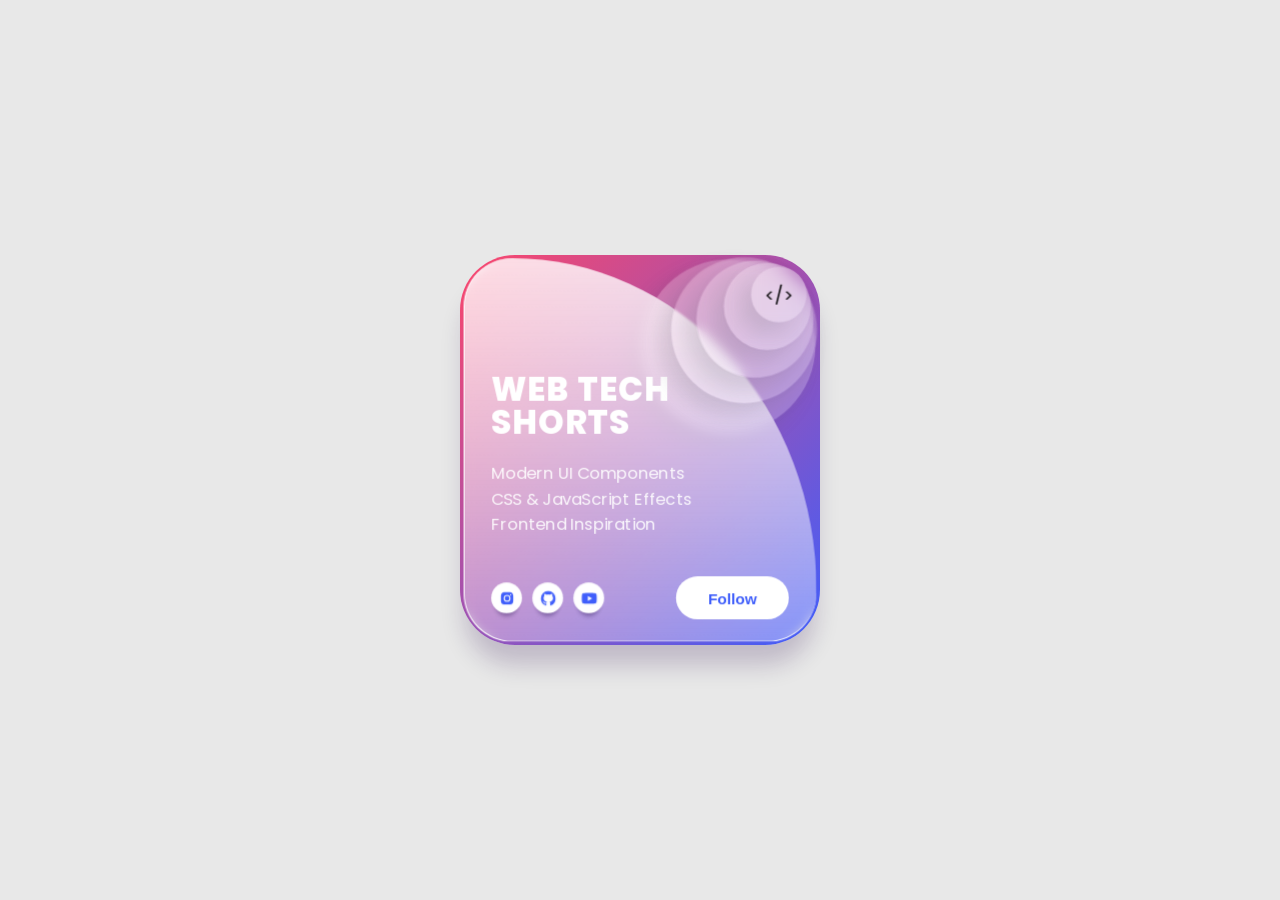
<file: Animated Glassmorphism Profle Card/index.html>
<!DOCTYPE html>
<html lang="en">

<head>
    <meta charset="UTF-8">
    <meta name="viewport" content="width=device-width, initial-scale=1.0">
    <title>Web Tech Shorts</title>

    <link rel="stylesheet" href="styles.css">

    <link href="https://fonts.googleapis.com/css2?family=Poppins:wght@300;400;500;600;700;800&display=swap"
        rel="stylesheet">
</head>

<body>

    <div class="parent">

        <div class="card">

            <!-- Glass Circles -->
            <div class="logo">

                <span class="circle circle1"></span>
                <span class="circle circle2"></span>
                <span class="circle circle3"></span>
                <span class="circle circle4"></span>

                <span class="circle circle5">
                    <span class="logo-text">&lt;/&gt;</span>
                </span>

            </div>

            <!-- Glass Layer -->
            <div class="glass"></div>

            <!-- Content -->
            <div class="content">

                <span class="title">
                    WEB TECH<br>
                    SHORTS
                </span>

                <span class="text">
                    Modern UI Components<br>
                    CSS & JavaScript Effects<br>
                    Frontend Inspiration
                </span>

            </div>

            <!-- Bottom -->
            <div class="bottom">

                <div class="social-buttons-container">
                <!-- Instagram -->
<a href="https://instagram.com/wbt_shorts20"
   target="_blank"
   class="social-button"
   aria-label="Instagram">

    <svg xmlns="http://www.w3.org/2000/svg"
         viewBox="0 0 30 30"
         class="svg">
        <path d="M15 3C11.14 3 10.656 3.017 9.139 3.086C5.727 3.241 3.242 5.726 3.087 9.138C3.017 10.656 3 11.139 3 15C3 18.86 3.017 19.344 3.087 20.861C3.242 24.273 5.727 26.758 9.139 26.913C10.656 26.983 11.139 27 15 27C18.861 27 19.344 26.983 20.861 26.913C24.273 26.758 26.758 24.273 26.913 20.861C26.983 19.344 27 18.861 27 15C27 11.139 26.983 10.656 26.913 9.138C26.758 5.726 24.273 3.241 20.861 3.086C19.344 3.017 18.861 3 15 3ZM15 8.4A6.6 6.6 0 1 1 8.4 15A6.6 6.6 0 0 1 15 8.4ZM22 7A1.2 1.2 0 1 1 20.8 8.2A1.2 1.2 0 0 1 22 7ZM15 10.5A4.5 4.5 0 1 0 19.5 15A4.5 4.5 0 0 0 15 10.5Z"/>
    </svg>

</a>

<!-- GitHub -->
<a href="https://github.com/"
   target="_blank"
   class="social-button"
   aria-label="GitHub">

    <svg class="svg"
         viewBox="0 0 24 24"
         xmlns="http://www.w3.org/2000/svg">

        <path d="M12 .5A11.5 11.5 0 0 0 .5 12a11.5 11.5 0 0 0 7.87 10.92c.58.1.79-.25.79-.56v-2.02c-3.2.7-3.88-1.36-3.88-1.36-.53-1.33-1.3-1.69-1.3-1.69-1.06-.73.08-.72.08-.72 1.17.08 1.78 1.2 1.78 1.2 1.04 1.79 2.73 1.27 3.4.97.1-.75.4-1.27.73-1.56-2.56-.29-5.25-1.28-5.25-5.71 0-1.26.45-2.29 1.2-3.1-.12-.3-.52-1.48.12-3.08 0 0 .98-.31 3.2 1.18a11.2 11.2 0 0 1 5.82 0c2.22-1.49 3.2-1.18 3.2-1.18.64 1.6.24 2.78.12 3.08.75.81 1.2 1.84 1.2 3.1 0 4.44-2.69 5.42-5.26 5.71.42.36.78 1.07.78 2.16v3.2c0 .31.2.67.8.56A11.5 11.5 0 0 0 23.5 12 11.5 11.5 0 0 0 12 .5Z"/>

    </svg>

</a>

<!-- YouTube -->
<a href="https://youtube.com/"
   target="_blank"
   class="social-button"
   aria-label="YouTube">

    <svg class="svg"
         viewBox="0 0 24 24"
         xmlns="http://www.w3.org/2000/svg">

        <path d="M23.5 6.3A3.05 3.05 0 0 0 21.36 4.1C19.44 3.6 12 3.6 12 3.6s-7.44 0-9.36.5A3.05 3.05 0 0 0 .5 6.3 31.8 31.8 0 0 0 0 12a31.8 31.8 0 0 0 .5 5.7 3.05 3.05 0 0 0 2.14 2.2c1.92.5 9.36.5 9.36.5s7.44 0 9.36-.5a3.05 3.05 0 0 0 2.14-2.2A31.8 31.8 0 0 0 24 12a31.8 31.8 0 0 0-.5-5.7ZM9.75 15.9V8.1L16.5 12Z"/>

    </svg>

</a>

</div>

<button class="follow-btn">
    Follow 
</button>
        </div>

    </div>

</div>

</body>
</html>
</file>
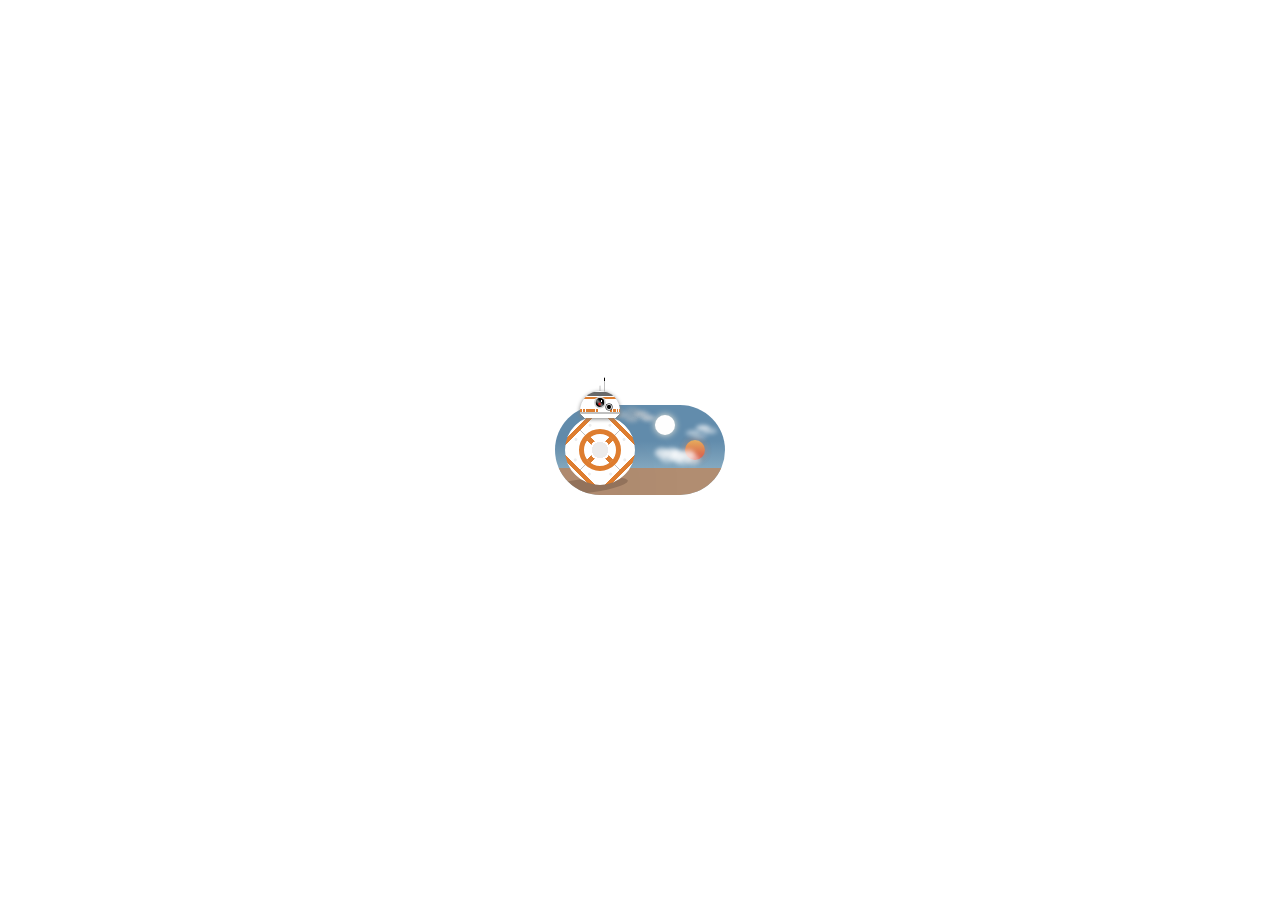
<file: BB8-Toggle-Switch/index.html>
<!DOCTYPE html>
<html lang="en">
<head>
    <meta charset="UTF-8">
    <meta name="viewport" content="width=device-width, initial-scale=1.0">
    <title>BB8 Toggle</title>

    <link rel="stylesheet" href="styles.css">
</head>
<body>

    <div class="toggle-wrapper">
        <label class="bb8-toggle">
            <input class="bb8-toggle__checkbox" type="checkbox">

            <div class="bb8-toggle__container">
                <div class="bb8-toggle__scenery">
                    <div class="bb8-toggle__star"></div>
                    <div class="bb8-toggle__star"></div>
                    <div class="bb8-toggle__star"></div>
                    <div class="bb8-toggle__star"></div>
                    <div class="bb8-toggle__star"></div>
                    <div class="bb8-toggle__star"></div>
                    <div class="bb8-toggle__star"></div>

                    <div class="tatto-1"></div>
                    <div class="tatto-2"></div>

                    <div class="gomrassen"></div>
                    <div class="hermes"></div>
                    <div class="chenini"></div>

                    <div class="bb8-toggle__cloud"></div>
                    <div class="bb8-toggle__cloud"></div>
                    <div class="bb8-toggle__cloud"></div>
                </div>

                <div class="bb8">
                    <div class="bb8__head-container">
                        <div class="bb8__antenna"></div>
                        <div class="bb8__antenna"></div>
                        <div class="bb8__head"></div>
                    </div>

                    <div class="bb8__body"></div>
                </div>

                <div class="artificial__hidden">
                    <div class="bb8__shadow"></div>
                </div>
            </div>
        </label>
    </div>

</body>
</html>
</file>
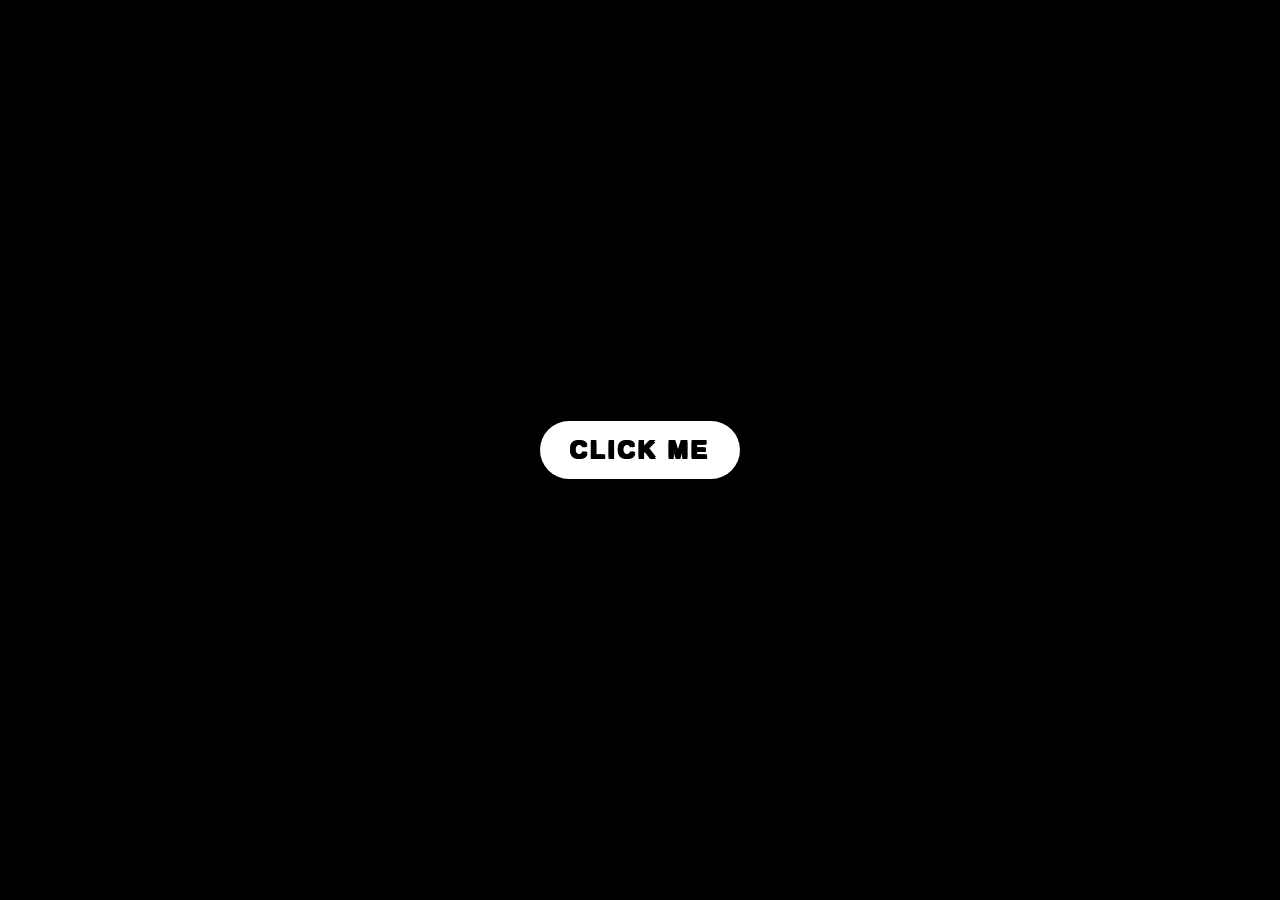
<file: Cyberpunk Glitch Button/index.html>
<!DOCTYPE html>
<html lang="en">

<head>
    <meta charset="UTF-8">
    <meta name="viewport" content="width=device-width, initial-scale=1.0">

    <title>Spider-Verse Glitch Button | Web Tech Shorts</title>

    <!-- Google Font -->
    <link rel="preconnect" href="https://fonts.googleapis.com">
    <link rel="preconnect" href="https://fonts.gstatic.com" crossorigin>
    <link href="https://fonts.googleapis.com/css2?family=Orbitron:wght@400;500;700;800&display=swap" rel="stylesheet">

    <!-- CSS -->
    <link rel="stylesheet" href="styles.css">
</head>

<body>

    <div class="button-wrapper">

        <button class="spiderverse-button">

            <span class="button-text">
                CLICK ME
            </span>

            <!-- Glitch Layers -->
            <div class="glitch-layers">
                <div class="glitch-layer layer-1">
                    CLICK ME
                </div>

                <div class="glitch-layer layer-2">
                    CLICK ME
                </div>
            </div>

            <!-- Static Noise -->
            <div class="noise"></div>

            <!-- Glitch Slice -->
            <div class="glitch-slice"></div>

        </button>

    </div>

</body>

</html>
</file>
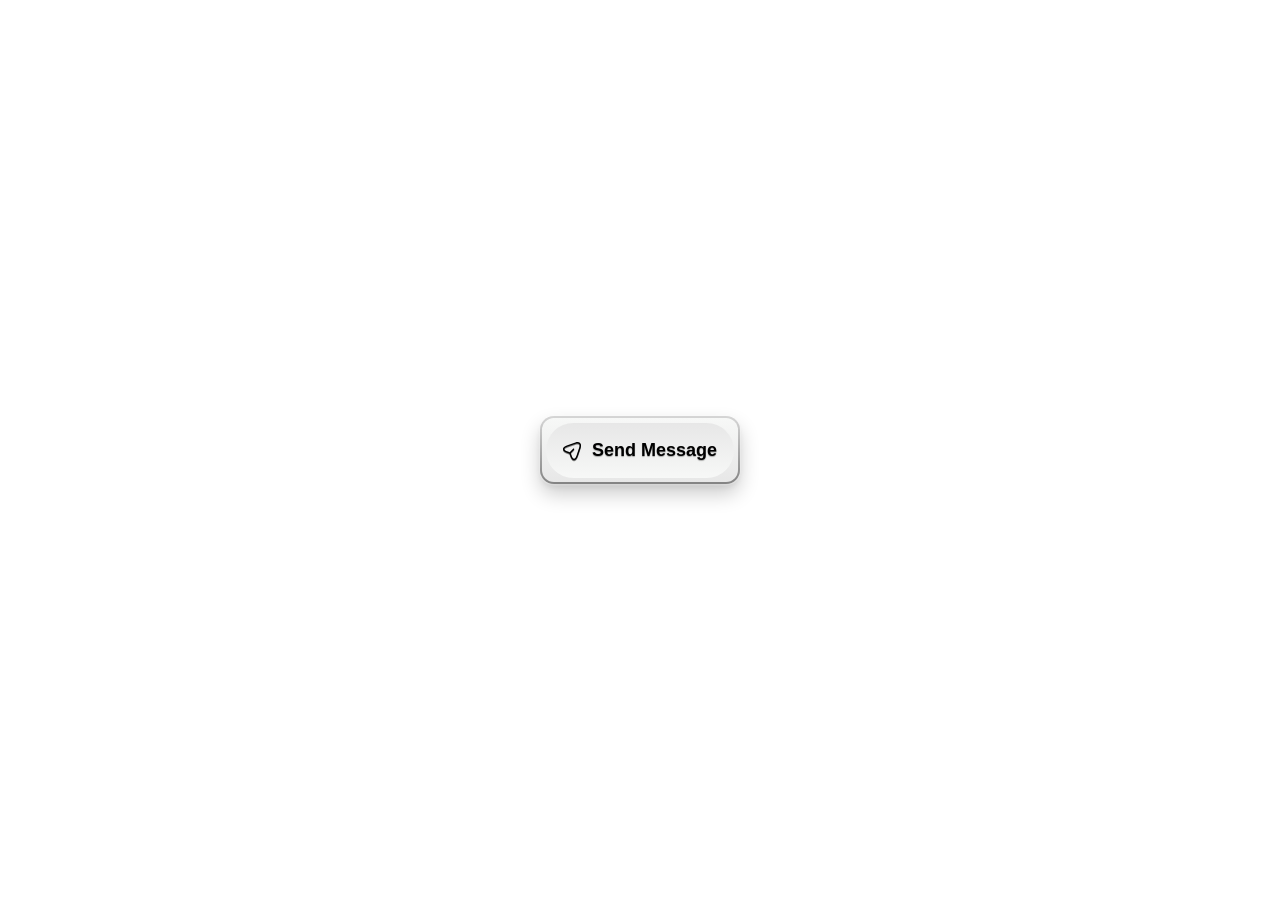
<file: Microinteraction Send Button/index.html>
<!DOCTYPE html>
<html lang="en">

<head>
    <meta charset="UTF-8">
    <meta name="viewport" content="width=device-width, initial-scale=1.0">
    <title>Animated Send Button</title>

    <!-- Link your CSS file -->
    <link rel="stylesheet" href="styles.css">
</head>

<body>

    <button class="button">
        <div class="outline"></div>

        <div class="state state--default">
            <div class="icon">
                <svg width="1em" height="1em" viewBox="0 0 24 24" fill="none" xmlns="http://www.w3.org/2000/svg">

                    <g style="filter: url(#shadow)">
                        <path
                            d="M14.2199 21.63C13.0399 21.63 11.3699 20.8 10.0499 16.83L9.32988 14.67L7.16988 13.95C3.20988 12.63 2.37988 10.96 2.37988 9.78001C2.37988 8.61001 3.20988 6.93001 7.16988 5.60001L15.6599 2.77001C17.7799 2.06001 19.5499 2.27001 20.6399 3.35001C21.7299 4.43001 21.9399 6.21001 21.2299 8.33001L18.3999 16.82C17.0699 20.8 15.3999 21.63 14.2199 21.63ZM7.63988 7.03001C4.85988 7.96001 3.86988 9.06001 3.86988 9.78001C3.86988 10.5 4.85988 11.6 7.63988 12.52L10.1599 13.36C10.3799 13.43 10.5599 13.61 10.6299 13.83L11.4699 16.35C12.3899 19.13 13.4999 20.12 14.2199 20.12C14.9399 20.12 16.0399 19.13 16.9699 16.35L19.7999 7.86001C20.3099 6.32001 20.2199 5.06001 19.5699 4.41001C18.9199 3.76001 17.6599 3.68001 16.1299 4.19001L7.63988 7.03001Z"
                            fill="currentColor">
                        </path>

                        <path
                            d="M10.11 14.4C9.92005 14.4 9.73005 14.33 9.58005 14.18C9.29005 13.89 9.29005 13.41 9.58005 13.12L13.16 9.53C13.45 9.24 13.93 9.24 14.22 9.53C14.51 9.82 14.51 10.3 14.22 10.59L10.64 14.18C10.5 14.33 10.3 14.4 10.11 14.4Z"
                            fill="currentColor">
                        </path>
                    </g>

                    <defs>
                        <filter id="shadow">
                            <feDropShadow dx="0" dy="1" stdDeviation="0.6" flood-opacity="0.5">
                            </feDropShadow>
                        </filter>
                    </defs>

                </svg>
            </div>

            <p>
                <span style="--i:0">S</span>
                <span style="--i:1">e</span>
                <span style="--i:2">n</span>
                <span style="--i:3">d</span>
                <span style="--i:4">M</span>
                <span style="--i:5">e</span>
                <span style="--i:6">s</span>
                <span style="--i:7">s</span>
                <span style="--i:8">a</span>
                <span style="--i:9">g</span>
                <span style="--i:10">e</span>
            </p>
        </div>

        <div class="state state--sent">
            <div class="icon">
                <svg xmlns="http://www.w3.org/2000/svg" fill="none" viewBox="0 0 24 24" height="1em" width="1em"
                    stroke-width="0.5px" stroke="black">

                    <g style="filter: url(#shadow)">
                        <path fill="currentColor"
                            d="M12 22.75C6.07 22.75 1.25 17.93 1.25 12C1.25 6.07 6.07 1.25 12 1.25C17.93 1.25 22.75 6.07 22.75 12C22.75 17.93 17.93 22.75 12 22.75ZM12 2.75C6.9 2.75 2.75 6.9 2.75 12C2.75 17.1 6.9 21.25 12 21.25C17.1 21.25 21.25 17.1 21.25 12C21.25 6.9 17.1 2.75 12 2.75Z">
                        </path>

                        <path fill="currentColor"
                            d="M10.5795 15.5801C10.3795 15.5801 10.1895 15.5001 10.0495 15.3601L7.21945 12.5301C6.92945 12.2401 6.92945 11.7601 7.21945 11.4701C7.50945 11.1801 7.98945 11.1801 8.27945 11.4701L10.5795 13.7701L15.7195 8.6301C16.0095 8.3401 16.4895 8.3401 16.7795 8.6301C17.0695 8.9201 17.0695 9.4001 16.7795 9.6901L11.1095 15.3601C10.9695 15.5001 10.7795 15.5801 10.5795 15.5801Z">
                        </path>
                    </g>
                </svg>
            </div>

            <p>
                <span style="--i:5">S</span>
                <span style="--i:6">e</span>
                <span style="--i:7">n</span>
                <span style="--i:8">t</span>
            </p>
        </div>

    </button>

</body>

</html>
</file>
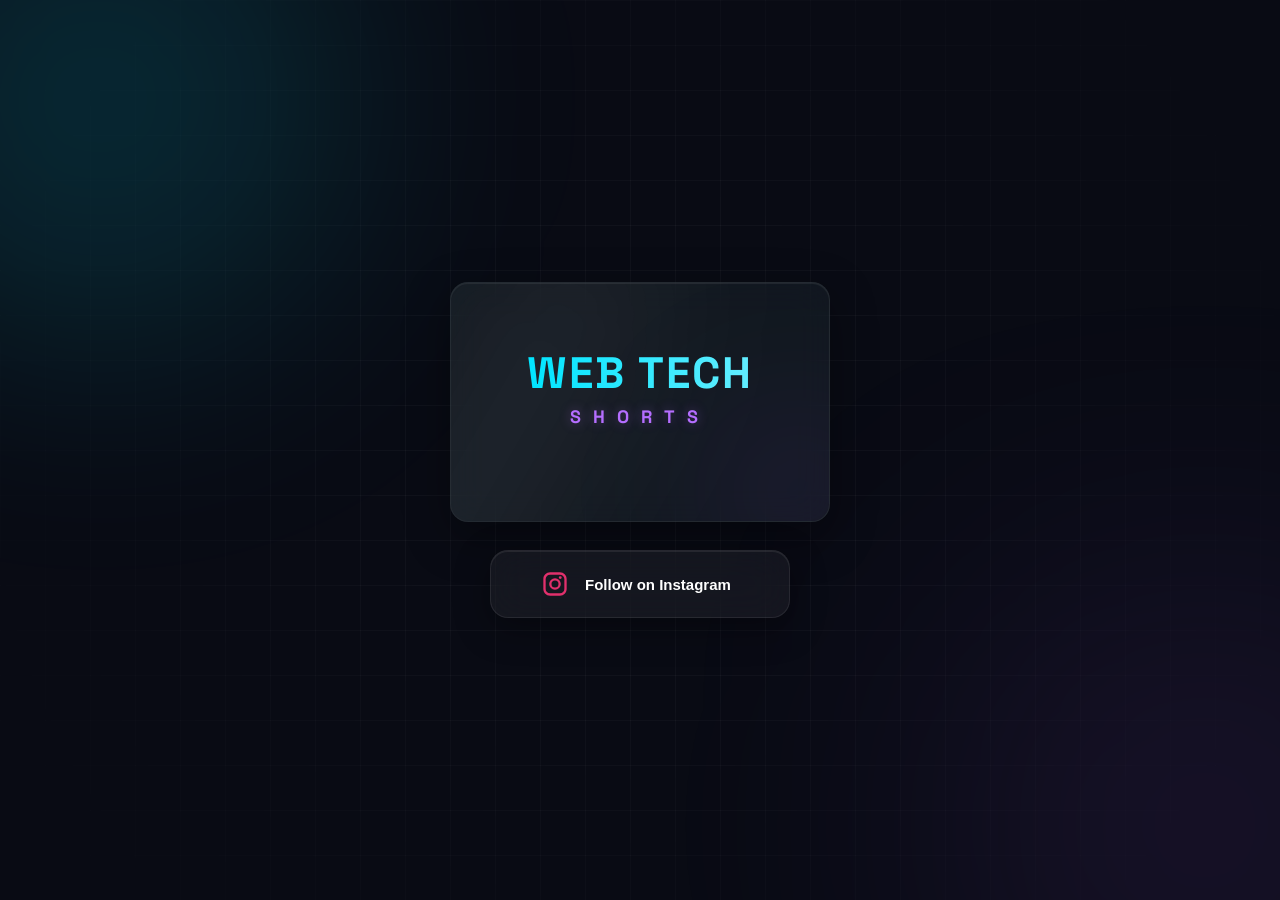
<file: Neon Glass Profile Card/index.html>
<!DOCTYPE html>
<html lang="en">

<head>
    <meta charset="UTF-8">
    <meta name="viewport" content="width=device-width, initial-scale=1.0">
    <title>Web Tech Shorts</title>

    <link rel="stylesheet" href="styles.css">
    <link href="https://fonts.googleapis.com/css2?family=Space+Grotesk:wght@500;700;800&display=swap" rel="stylesheet">
    <style>
        * {
            margin: 0;
            padding: 0;
            box-sizing: border-box;
        }

        html,
        body {
            width: 100%;
            height: 100%;
        }

        body {
            display: flex;
            justify-content: center;
            align-items: center;
            min-height: 100vh;
            background: #090b14;
            overflow: hidden;
            font-family: Inter, sans-serif;
        }
    </style>
</head>

<body>

    <div class="background-grid"></div>

    <div class="card">

        <div class="border"></div>

        <div class="content">

            <div class="logo">

                <div class="brand">

                    <!-- Paste your first SVG here -->
                    <h1>WEB TECH</h1>
                    <h2>SHORTS</h2>

                </div>

            </div>

            <span class="logo-bottom-text">
                @wbt_shorts20
            </span>

        </div>

        <span class="bottom-text">
            BUILD • STYLE • ANIMATE
        </span>

    </div>

    <a href="https://www.instagram.com/wbt_shorts20/" target="_blank" rel="noopener noreferrer"
        class="follow-card instagram-card">
        <svg class="instagram-icon" xmlns="http://www.w3.org/2000/svg" viewBox="0 0 24 24" fill="currentColor">
            <path
                d="M7.75 2C4.57 2 2 4.57 2 7.75v8.5C2 19.43 4.57 22 7.75 22h8.5C19.43 22 22 19.43 22 16.25v-8.5C22 4.57 19.43 2 16.25 2h-8.5zm0 2h8.5A3.75 3.75 0 0 1 20 7.75v8.5A3.75 3.75 0 0 1 16.25 20h-8.5A3.75 3.75 0 0 1 4 16.25v-8.5A3.75 3.75 0 0 1 7.75 4zm8.75 1.25a1.25 1.25 0 1 0 0 2.5a1.25 1.25 0 0 0 0-2.5zM12 7a5 5 0 1 0 0 10a5 5 0 0 0 0-10zm0 2a3 3 0 1 1 0 6a3 3 0 0 1 0-6z" />
        </svg>

        <div class="follow-content">
            <span class="follow-title">Follow on Instagram</span>
        </div>
    </a>

</body>

</html>
</file>
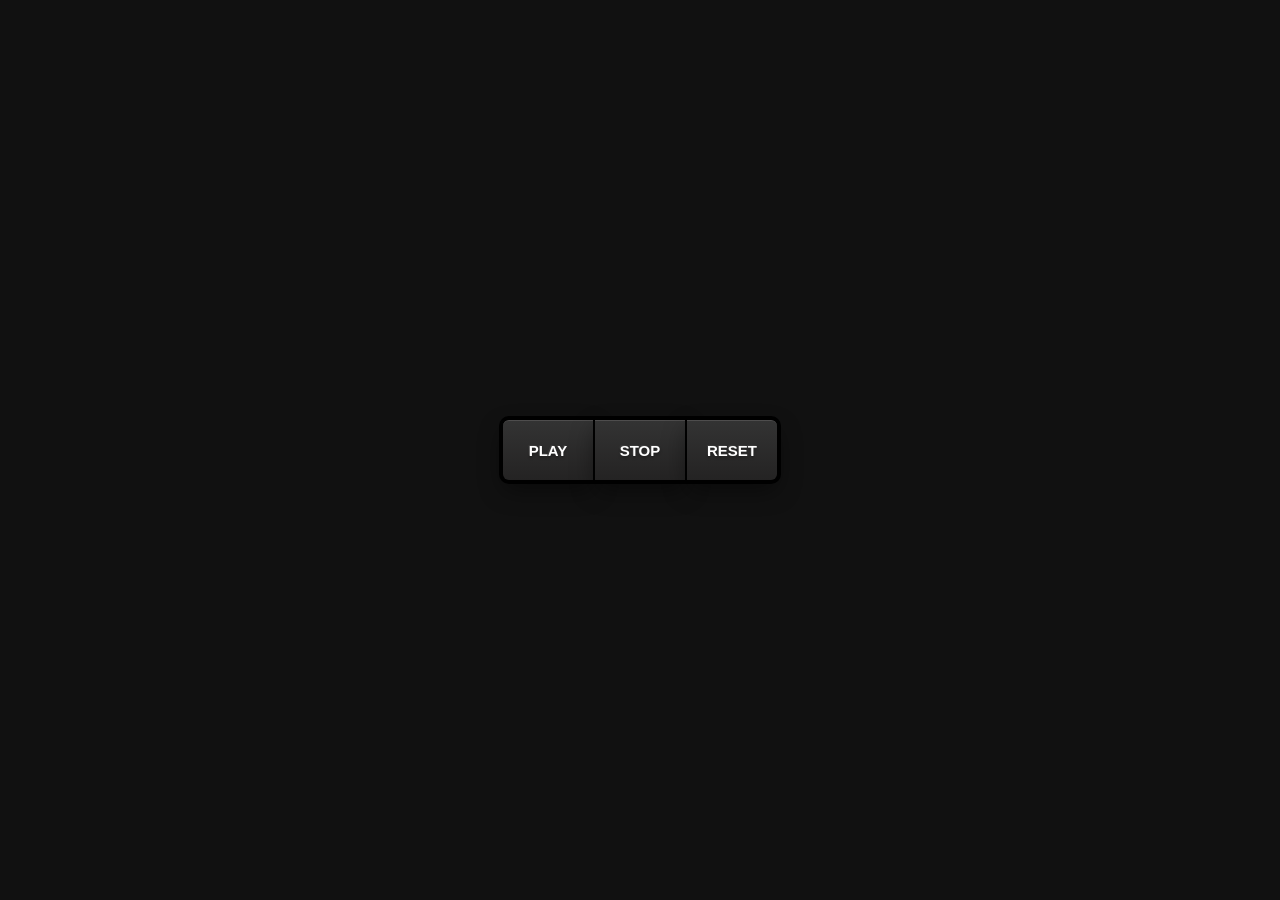
<file: Radio-Button-Animation/index.html>
<!DOCTYPE html>
<html lang="en">
<head>
    <meta charset="UTF-8">
    <meta name="viewport" content="width=device-width, initial-scale=1.0">
    <title>Radio Button UI</title>
    <link rel="stylesheet" href="styles.css">
</head>

<body>

    <div class="radio-input">

        <label class="label">
            <input type="radio" id="play" name="value-radio" value="play">
            <span class="text">Play</span>
        </label>

        <label class="label">
            <input type="radio" id="stop" name="value-radio" value="stop">
            <span class="text">Stop</span>
        </label>

        <label class="label">
            <input type="radio" id="reset" name="value-radio" value="reset">
            <span class="text">Reset</span>
        </label>

    </div>

</body>
</html>
</file>
<file: Animated Glassmorphism Profle Card/styles.css>
*{
    margin:0;
    padding:0;
    box-sizing:border-box;
}

body{
    min-height:100vh;
    display:flex;
    justify-content:center;
    align-items:center;
    background:#e8e8e8;
    font-family:'Poppins',sans-serif;
    overflow:hidden;
}

.parent {
  width: 360px;
  height: 390px;
  perspective: 1000px;
  position: relative;
}

.card {
  width: 100%;
  height: 100%;
  border-radius: 55px;
  background: linear-gradient(135deg, #fc466b 0%, #3f5efb 100%);
  transition: all 0.5s ease-in-out;
  transform-style: preserve-3d;
  box-shadow:
    rgba(37, 5, 71, 0) 40px 50px 25px -40px,
    rgba(34, 5, 71, 0.2) 0px 25px 25px -5px;
  position: relative;
  z-index: 1;
}

.glass {
  transform-style: preserve-3d;
  position: absolute;
  inset: 8px;
  border-radius: 55px;
  border-top-right-radius: 100%;
  background: linear-gradient(
    0deg,
    rgba(255, 255, 255, 0.349) 0%,
    rgba(255, 255, 255, 0.815) 100%
  );
  -webkit-backdrop-filter: blur(5px);
  backdrop-filter: blur(5px);
  transform: translate3d(0px, 0px, 25px);
  border-left: 1px solid white;
  border-bottom: 1px solid white;
  transition: all 0.5s ease-in-out;
}

.content {
  padding: 120px 130px 0px 35px;
  transform: translate3d(0, 0, 26px);
  position: relative;
  z-index: 20;
}

.content .title{
    display:block;
    color:#fff;
    font-size:32px;
    font-weight:800;
    line-height:1;
    letter-spacing:1px;
    text-transform:uppercase;
}

.content .text{
    display:block;
    margin-top:22px;
    color:rgba(255,255,255,.9);
    font-size:16px;
    line-height:1.55;
    font-weight:400;
}

.bottom{
    position:absolute;
    left:35px;
    right:35px;
    bottom:30px;

    display:flex;
    justify-content:flex-start;
    align-items:center;
    gap:18px;

    transform:translate3d(0,0,26px);
    z-index:25;
}

.bottom .social-buttons-container {
  display: flex;
  gap: 10px;
  transform-style: preserve-3d;
}

.bottom .social-buttons-container .social-button {
  width: 30px;
  aspect-ratio: 1;
  padding: 5px;
  background: rgb(255, 255, 255);
  border-radius: 50%;
  border: none;
  display: grid;
  place-content: center;
  box-shadow: rgba(28, 5, 71, 0.5) 0px 7px 5px -5px;
  cursor: pointer;
  transition:
    transform 0.2s ease-in-out,
    box-shadow 0.2s ease-in-out,
    background 0.2s ease-in-out;
}

.bottom .social-buttons-container .social-button:first-child {
  transition-delay: 0.05s;
}

.bottom .social-buttons-container .social-button:nth-child(2) {
  transition-delay: 0.1s;
}

.bottom .social-buttons-container .social-button:nth-child(3) {
  transition-delay: 0.15s;
}

.bottom .social-buttons-container .social-button .svg {
  width: 15px;
  fill: #3f5efb;
}

.bottom .social-buttons-container .social-button:hover {
  background: black;
  transform: scale(1.1) translate3d(0, 0, 40px);
  box-shadow: rgba(34, 5, 71, 0.4) -5px 15px 10px 0px;
}

.bottom .social-buttons-container .social-button:hover .svg {
  fill: white;
}

.bottom .social-buttons-container .social-button:active {
  background: rgb(136, 0, 255);
  transform: scale(1.05) translate3d(0, 0, 30px);
}

.bottom .social-buttons-container .social-button:active .svg {
  fill: black;
}

.logo {
  position: absolute;
  right: 0;
  top: 0;
  transform-style: preserve-3d;
  z-index: 5;
}

.logo .circle {
  display: block;
  position: absolute;
  aspect-ratio: 1;
  border-radius: 50%;
  top: 0;
  right: 0;
  box-shadow: rgba(100, 100, 111, 0.2) -10px 10px 20px 0px;
  -webkit-backdrop-filter: blur(5px);
  backdrop-filter: blur(5px);
  background: rgba(255, 255, 255, 0.233);
  transition: all 0.5s ease-in-out;
}

.logo .circle1 {
  width: 170px;
  transform: translate3d(0, 0, 20px);
  top: 8px;
  right: 8px;
}

.logo .circle2 {
  width: 140px;
  transform: translate3d(0, 0, 40px);
  top: 10px;
  right: 10px;
  -webkit-backdrop-filter: blur(1px);
  backdrop-filter: blur(1px);
  transition-delay: 0.1s;
}

.logo .circle3 {
  width: 110px;
  transform: translate3d(0, 0, 60px);
  top: 17px;
  right: 17px;
  transition-delay: 0.2s;
}

.logo .circle4 {
  width: 80px;
  transform: translate3d(0, 0, 80px);
  top: 23px;
  right: 23px;
  transition-delay: 0.3s;
}

.logo .circle5 {
  width: 50px;
  transform: translate3d(0, 0, 100px);
  top: 30px;
  right: 30px;
  display: grid;
  place-content: center;
  transition-delay: 0.4s;
}

.logo .circle5 .svg {
  width: 20px;
  fill: white;
}

.parent:hover .card {
  transform: rotate3d(1, 1, 0, 30deg);
  box-shadow:
    rgba(28, 5, 71, 0.3) 30px 50px 25px -40px,
    rgba(28, 5, 71, 0.3) 0px 25px 30px 0px;
}

.parent:hover .card .bottom .social-buttons-container .social-button {
  transform: translate3d(0, 0, 50px);
  box-shadow: rgba(34, 5, 71, 0.2) -5px 20px 10px 0px;
}

.parent:hover .card .logo .circle2 {
  transform: translate3d(0, 0, 60px);
  background: rgba(255, 255, 255, 0.3);
}

.parent:hover .card .logo .circle3 {
  transform: translate3d(0, 0, 80px);
  background: rgba(255, 255, 255, 0.4);
}

.parent:hover .card .logo .circle4 {
  transform: translate3d(0, 0, 100px);
  background: rgba(255, 255, 255, 0.5);
}

.parent:hover .card .logo .circle5 {
  transform: translate3d(0, 0, 120px);
  background: rgba(255, 255, 255, 0.6);
}

@media (max-width: 600px) {
  .parent {
    width: 250px;
    height: 280px;
  }
  .content {
    padding: 80px 40px 0px 20px;
  }
  .content .title {
    font-size: 18px;
  }
  .content .text {
    font-size: 13px;
    margin-top: 15px;
  }
}

.follow-btn{
    margin-left:auto;

    width:110px;
    height:42px;

    border:none;
    border-radius:50px;

    background:#fff;
    color:#3f5efb;

    font-size:15px;
    font-weight:700;

    cursor:pointer;

    transition:.3s;
}

.follow-btn:hover{
    background:#3f5efb;
    color:#fff;
    transform:translateY(-3px);
}
</file>
<file: BB8-Toggle-Switch/styles.css>
.bb8-toggle {
  --toggle-size: 16px;
  --toggle-width: 10.625em;
  --toggle-height: 5.625em;
  --toggle-offset: calc((var(--toggle-height) - var(--bb8-diameter)) / 2);
  --toggle-bg: linear-gradient(#2c4770, #070e2b 35%, #628cac 50% 70%, #a6c5d4)
    no-repeat;
  --bb8-diameter: 4.375em;
  --radius: 99em;
  --transition: 0.4s;
  --accent: #de7d2f;
  --bb8-bg: #fff;
}

.bb8-toggle,
.bb8-toggle *,
.bb8-toggle *::before,
.bb8-toggle *::after {
  -webkit-box-sizing: border-box;
  box-sizing: border-box;
}

.bb8-toggle {
  cursor: pointer;
  margin-top: var(--margin-top-for-head);
  font-size: var(--toggle-size);
}

.bb8-toggle__checkbox {
  -webkit-appearance: none;
  -moz-appearance: none;
  appearance: none;
  display: none;
}

.bb8-toggle__container {
  width: var(--toggle-width);
  height: var(--toggle-height);
  background: var(--toggle-bg);
  background-size: 100% 11.25em;
  background-position-y: -5.625em;
  border-radius: var(--radius);
  position: relative;
  -webkit-transition: var(--transition);
  -o-transition: var(--transition);
  transition: var(--transition);
}

.bb8 {
  display: -webkit-box;
  display: -ms-flexbox;
  display: flex;
  -webkit-box-orient: vertical;
  -webkit-box-direction: normal;
  -ms-flex-direction: column;
  flex-direction: column;
  -webkit-box-align: center;
  -ms-flex-align: center;
  align-items: center;
  position: absolute;
  top: calc(var(--toggle-offset) - 1.688em + 0.188em);
  left: var(--toggle-offset);
  -webkit-transition: var(--transition);
  -o-transition: var(--transition);
  transition: var(--transition);
  z-index: 2;
}

.bb8__head-container {
  position: relative;
  -webkit-transition: var(--transition);
  -o-transition: var(--transition);
  transition: var(--transition);
  z-index: 2;
  -webkit-transform-origin: 1.25em 3.75em;
  -ms-transform-origin: 1.25em 3.75em;
  transform-origin: 1.25em 3.75em;
}

.bb8__head {
  overflow: hidden;
  margin-bottom: -0.188em;
  width: 2.5em;
  height: 1.688em;
  background: -o-linear-gradient(
      transparent 0.063em,
      dimgray 0.063em 0.313em,
      transparent 0.313em 0.375em,
      var(--accent) 0.375em 0.5em,
      transparent 0.5em 1.313em,
      silver 1.313em 1.438em,
      transparent 1.438em
    ),
    -o-linear-gradient(45deg, transparent 0.188em, var(--bb8-bg) 0.188em 1.25em, transparent
          1.25em),
    -o-linear-gradient(135deg, transparent 0.188em, var(--bb8-bg) 0.188em 1.25em, transparent
          1.25em),
    -o-linear-gradient(var(--bb8-bg) 1.25em, transparent 1.25em);
  background: -o-linear-gradient(
      transparent 0.063em,
      dimgray 0.063em 0.313em,
      transparent 0.313em 0.375em,
      var(--accent) 0.375em 0.5em,
      transparent 0.5em 1.313em,
      silver 1.313em 1.438em,
      transparent 1.438em
    ),
    -o-linear-gradient(45deg, transparent 0.188em, var(--bb8-bg) 0.188em 1.25em, transparent
          1.25em),
    -o-linear-gradient(135deg, transparent 0.188em, var(--bb8-bg) 0.188em 1.25em, transparent
          1.25em),
    -o-linear-gradient(var(--bb8-bg) 1.25em, transparent 1.25em);
  background: -o-linear-gradient(
      transparent 0.063em,
      dimgray 0.063em 0.313em,
      transparent 0.313em 0.375em,
      var(--accent) 0.375em 0.5em,
      transparent 0.5em 1.313em,
      silver 1.313em 1.438em,
      transparent 1.438em
    ),
    -o-linear-gradient(45deg, transparent 0.188em, var(--bb8-bg) 0.188em 1.25em, transparent
          1.25em),
    -o-linear-gradient(135deg, transparent 0.188em, var(--bb8-bg) 0.188em 1.25em, transparent
          1.25em),
    -o-linear-gradient(var(--bb8-bg) 1.25em, transparent 1.25em);
  background: -o-linear-gradient(
      transparent 0.063em,
      dimgray 0.063em 0.313em,
      transparent 0.313em 0.375em,
      var(--accent) 0.375em 0.5em,
      transparent 0.5em 1.313em,
      silver 1.313em 1.438em,
      transparent 1.438em
    ),
    -o-linear-gradient(45deg, transparent 0.188em, var(--bb8-bg) 0.188em 1.25em, transparent
          1.25em),
    -o-linear-gradient(135deg, transparent 0.188em, var(--bb8-bg) 0.188em 1.25em, transparent
          1.25em),
    -o-linear-gradient(var(--bb8-bg) 1.25em, transparent 1.25em);
  background: linear-gradient(
      transparent 0.063em,
      dimgray 0.063em 0.313em,
      transparent 0.313em 0.375em,
      var(--accent) 0.375em 0.5em,
      transparent 0.5em 1.313em,
      silver 1.313em 1.438em,
      transparent 1.438em
    ),
    linear-gradient(
      45deg,
      transparent 0.188em,
      var(--bb8-bg) 0.188em 1.25em,
      transparent 1.25em
    ),
    linear-gradient(
      -45deg,
      transparent 0.188em,
      var(--bb8-bg) 0.188em 1.25em,
      transparent 1.25em
    ),
    linear-gradient(var(--bb8-bg) 1.25em, transparent 1.25em);
  border-radius: var(--radius) var(--radius) 0 0;
  position: relative;
  z-index: 1;
  -webkit-filter: drop-shadow(0 0.063em 0.125em gray);
  filter: drop-shadow(0 0.063em 0.125em gray);
}

.bb8__head::before {
  content: "";
  position: absolute;
  width: 0.563em;
  height: 0.563em;
  background: -o-radial-gradient(
      0.25em 0.375em,
      0.125em circle,
      red,
      transparent
    ),
    -o-radial-gradient(0.375em 0.188em, 0.063em circle, var(--bb8-bg) 50%, transparent
          100%),
    -o-linear-gradient(45deg, #000 0.188em, dimgray 0.313em 0.375em, #000 0.5em);
  background: -o-radial-gradient(
      0.25em 0.375em,
      0.125em circle,
      red,
      transparent
    ),
    -o-radial-gradient(0.375em 0.188em, 0.063em circle, var(--bb8-bg) 50%, transparent
          100%),
    -o-linear-gradient(45deg, #000 0.188em, dimgray 0.313em 0.375em, #000 0.5em);
  background: -o-radial-gradient(
      0.25em 0.375em,
      0.125em circle,
      red,
      transparent
    ),
    -o-radial-gradient(0.375em 0.188em, 0.063em circle, var(--bb8-bg) 50%, transparent
          100%),
    -o-linear-gradient(45deg, #000 0.188em, dimgray 0.313em 0.375em, #000 0.5em);
  background: -o-radial-gradient(
      0.25em 0.375em,
      0.125em circle,
      red,
      transparent
    ),
    -o-radial-gradient(0.375em 0.188em, 0.063em circle, var(--bb8-bg) 50%, transparent
          100%),
    -o-linear-gradient(45deg, #000 0.188em, dimgray 0.313em 0.375em, #000 0.5em);
  background: radial-gradient(
      0.125em circle at 0.25em 0.375em,
      red,
      transparent
    ),
    radial-gradient(
      0.063em circle at 0.375em 0.188em,
      var(--bb8-bg) 50%,
      transparent 100%
    ),
    linear-gradient(45deg, #000 0.188em, dimgray 0.313em 0.375em, #000 0.5em);
  border-radius: var(--radius);
  top: 0.413em;
  left: 50%;
  -webkit-transform: translate(-50%);
  -ms-transform: translate(-50%);
  transform: translate(-50%);
  -webkit-box-shadow: 0 0 0 0.089em lightgray, 0.563em 0.281em 0 -0.148em,
    0.563em 0.281em 0 -0.1em var(--bb8-bg), 0.563em 0.281em 0 -0.063em;
  box-shadow: 0 0 0 0.089em lightgray, 0.563em 0.281em 0 -0.148em,
    0.563em 0.281em 0 -0.1em var(--bb8-bg), 0.563em 0.281em 0 -0.063em;
  z-index: 1;
  -webkit-transition: var(--transition);
  -o-transition: var(--transition);
  transition: var(--transition);
}

.bb8__head::after {
  content: "";
  position: absolute;
  bottom: 0.375em;
  left: 0;
  width: 100%;
  height: 0.188em;
  background: -o-linear-gradient(
    left,
    var(--accent) 0.125em,
    transparent 0.125em 0.188em,
    var(--accent) 0.188em 0.313em,
    transparent 0.313em 0.375em,
    var(--accent) 0.375em 0.938em,
    transparent 0.938em 1em,
    var(--accent) 1em 1.125em,
    transparent 1.125em 1.875em,
    var(--accent) 1.875em 2em,
    transparent 2em 2.063em,
    var(--accent) 2.063em 2.25em,
    transparent 2.25em 2.313em,
    var(--accent) 2.313em 2.375em,
    transparent 2.375em 2.438em,
    var(--accent) 2.438em
  );
  background: -webkit-gradient(
    linear,
    left top,
    right top,
    color-stop(0.125em, var(--accent)),
    color-stop(0.125em, transparent),
    color-stop(0.188em, var(--accent)),
    color-stop(0.313em, transparent),
    color-stop(0.375em, var(--accent)),
    color-stop(0.938em, transparent),
    color-stop(1em, var(--accent)),
    color-stop(1.125em, transparent),
    color-stop(1.875em, var(--accent)),
    color-stop(2em, transparent),
    color-stop(2.063em, var(--accent)),
    color-stop(2.25em, transparent),
    color-stop(2.313em, var(--accent)),
    color-stop(2.375em, transparent),
    color-stop(2.438em, var(--accent))
  );
  background: linear-gradient(
    to right,
    var(--accent) 0.125em,
    transparent 0.125em 0.188em,
    var(--accent) 0.188em 0.313em,
    transparent 0.313em 0.375em,
    var(--accent) 0.375em 0.938em,
    transparent 0.938em 1em,
    var(--accent) 1em 1.125em,
    transparent 1.125em 1.875em,
    var(--accent) 1.875em 2em,
    transparent 2em 2.063em,
    var(--accent) 2.063em 2.25em,
    transparent 2.25em 2.313em,
    var(--accent) 2.313em 2.375em,
    transparent 2.375em 2.438em,
    var(--accent) 2.438em
  );
  -webkit-transition: var(--transition);
  -o-transition: var(--transition);
  transition: var(--transition);
}

.bb8__antenna {
  position: absolute;
  -webkit-transform: translateY(-90%);
  -ms-transform: translateY(-90%);
  transform: translateY(-90%);
  width: 0.059em;
  border-radius: var(--radius) var(--radius) 0 0;
  -webkit-transition: var(--transition);
  -o-transition: var(--transition);
  transition: var(--transition);
}

.bb8__antenna:nth-child(1) {
  height: 0.938em;
  right: 0.938em;
  background: -o-linear-gradient(#000 0.188em, silver 0.188em);
  background: -webkit-gradient(
    linear,
    left top,
    left bottom,
    color-stop(0.188em, #000),
    color-stop(0.188em, silver)
  );
  background: linear-gradient(#000 0.188em, silver 0.188em);
}

.bb8__antenna:nth-child(2) {
  height: 0.375em;
  left: 50%;
  -webkit-transform: translate(-50%, -90%);
  -ms-transform: translate(-50%, -90%);
  transform: translate(-50%, -90%);
  background: silver;
}

.bb8__body {
  width: 4.375em;
  height: 4.375em;
  background: var(--bb8-bg);
  border-radius: var(--radius);
  position: relative;
  overflow: hidden;
  -webkit-transition: var(--transition);
  -o-transition: var(--transition);
  transition: var(--transition);
  z-index: 1;
  -webkit-transform: rotate(45deg);
  -ms-transform: rotate(45deg);
  transform: rotate(45deg);
  background: -webkit-gradient(
      linear,
      right top,
      left top,
      color-stop(4%, var(--bb8-bg)),
      color-stop(4%, var(--accent)),
      color-stop(10%, transparent),
      color-stop(90%, var(--accent)),
      color-stop(96%, var(--bb8-bg))
    ),
    -webkit-gradient(linear, left top, left bottom, color-stop(4%, var(--bb8-bg)), color-stop(4%, var(--accent)), color-stop(10%, transparent), color-stop(90%, var(--accent)), color-stop(96%, var(--bb8-bg))),
    -webkit-gradient(linear, left top, right top, color-stop(2.156em, transparent), color-stop(2.156em, silver), color-stop(2.188em, transparent)),
    -webkit-gradient(linear, left top, left bottom, color-stop(2.156em, transparent), color-stop(2.156em, silver), color-stop(2.188em, transparent));
  background: -o-linear-gradient(
      right,
      var(--bb8-bg) 4%,
      var(--accent) 4% 10%,
      transparent 10% 90%,
      var(--accent) 90% 96%,
      var(--bb8-bg) 96%
    ),
    -o-linear-gradient(var(--bb8-bg) 4%, var(--accent) 4% 10%, transparent 10%
          90%, var(--accent) 90% 96%, var(--bb8-bg) 96%),
    -o-linear-gradient(left, transparent 2.156em, silver 2.156em 2.219em, transparent
          2.188em),
    -o-linear-gradient(transparent 2.156em, silver 2.156em 2.219em, transparent
          2.188em);
  background: linear-gradient(
      -90deg,
      var(--bb8-bg) 4%,
      var(--accent) 4% 10%,
      transparent 10% 90%,
      var(--accent) 90% 96%,
      var(--bb8-bg) 96%
    ),
    linear-gradient(
      var(--bb8-bg) 4%,
      var(--accent) 4% 10%,
      transparent 10% 90%,
      var(--accent) 90% 96%,
      var(--bb8-bg) 96%
    ),
    linear-gradient(
      to right,
      transparent 2.156em,
      silver 2.156em 2.219em,
      transparent 2.188em
    ),
    linear-gradient(
      transparent 2.156em,
      silver 2.156em 2.219em,
      transparent 2.188em
    );
  background-color: var(--bb8-bg);
}

.bb8__body::after {
  content: "";
  bottom: 1.5em;
  left: 0.563em;
  position: absolute;
  width: 0.188em;
  height: 0.188em;
  background: rgb(236, 236, 236);
  color: rgb(236, 236, 236);
  border-radius: 50%;
  -webkit-box-shadow: 0.875em 0.938em, 0 -1.25em, 0.875em -2.125em,
    2.125em -2.125em, 3.063em -1.25em, 3.063em 0, 2.125em 0.938em;
  box-shadow: 0.875em 0.938em, 0 -1.25em, 0.875em -2.125em, 2.125em -2.125em,
    3.063em -1.25em, 3.063em 0, 2.125em 0.938em;
}

.bb8__body::before {
  content: "";
  width: 2.625em;
  height: 2.625em;
  position: absolute;
  border-radius: 50%;
  z-index: 0.1;
  overflow: hidden;
  top: 50%;
  left: 50%;
  -webkit-transform: translate(-50%, -50%);
  -ms-transform: translate(-50%, -50%);
  transform: translate(-50%, -50%);
  border: 0.313em solid var(--accent);
  background: -o-radial-gradient(
      center,
      1em circle,
      rgb(236, 236, 236) 50%,
      transparent 51%
    ),
    -o-radial-gradient(center, 1.25em circle, var(--bb8-bg) 50%, transparent 51%),
    -o-linear-gradient(right, transparent 42%, var(--accent) 42% 58%, transparent
          58%),
    -o-linear-gradient(var(--bb8-bg) 42%, var(--accent) 42% 58%, var(--bb8-bg)
          58%);
  background: -o-radial-gradient(
      center,
      1em circle,
      rgb(236, 236, 236) 50%,
      transparent 51%
    ),
    -o-radial-gradient(center, 1.25em circle, var(--bb8-bg) 50%, transparent 51%),
    -o-linear-gradient(right, transparent 42%, var(--accent) 42% 58%, transparent
          58%),
    -o-linear-gradient(var(--bb8-bg) 42%, var(--accent) 42% 58%, var(--bb8-bg)
          58%);
  background: radial-gradient(
      1em circle at center,
      rgb(236, 236, 236) 50%,
      transparent 51%
    ),
    radial-gradient(1.25em circle at center, var(--bb8-bg) 50%, transparent 51%),
    -webkit-gradient(linear, right top, left top, color-stop(42%, transparent), color-stop(42%, var(--accent)), color-stop(58%, transparent)),
    -webkit-gradient(linear, left top, left bottom, color-stop(42%, var(--bb8-bg)), color-stop(42%, var(--accent)), color-stop(58%, var(--bb8-bg)));
  background: radial-gradient(
      1em circle at center,
      rgb(236, 236, 236) 50%,
      transparent 51%
    ),
    radial-gradient(1.25em circle at center, var(--bb8-bg) 50%, transparent 51%),
    linear-gradient(
      -90deg,
      transparent 42%,
      var(--accent) 42% 58%,
      transparent 58%
    ),
    linear-gradient(var(--bb8-bg) 42%, var(--accent) 42% 58%, var(--bb8-bg) 58%);
}

.artificial__hidden {
  position: absolute;
  border-radius: inherit;
  inset: 0;
  pointer-events: none;
  overflow: hidden;
}

.bb8__shadow {
  content: "";
  width: var(--bb8-diameter);
  height: 20%;
  border-radius: 50%;
  background: #3a271c;
  -webkit-box-shadow: 0.313em 0 3.125em #3a271c;
  box-shadow: 0.313em 0 3.125em #3a271c;
  opacity: 0.25;
  position: absolute;
  bottom: 0;
  left: calc(var(--toggle-offset) - 0.938em);
  -webkit-transition: var(--transition);
  -o-transition: var(--transition);
  transition: var(--transition);
  -webkit-transform: skew(-70deg);
  -ms-transform: skew(-70deg);
  transform: skew(-70deg);
  z-index: 1;
}

.bb8-toggle__scenery {
  width: 100%;
  height: 100%;
  pointer-events: none;
  overflow: hidden;
  position: relative;
  border-radius: inherit;
}

.bb8-toggle__scenery::before {
  content: "";
  position: absolute;
  width: 100%;
  height: 30%;
  bottom: 0;
  background: #b18d71;
  z-index: 1;
}

.bb8-toggle__cloud {
  z-index: 1;
  position: absolute;
  border-radius: 50%;
}

.bb8-toggle__cloud:nth-last-child(1) {
  width: 0.875em;
  height: 0.625em;
  -webkit-filter: blur(0.125em) drop-shadow(0.313em 0.313em #ffffffae)
    drop-shadow(-0.625em 0 #fff) drop-shadow(-0.938em -0.125em #fff);
  filter: blur(0.125em) drop-shadow(0.313em 0.313em #ffffffae)
    drop-shadow(-0.625em 0 #fff) drop-shadow(-0.938em -0.125em #fff);
  right: 1.875em;
  top: 2.813em;
  background: -o-linear-gradient(bottom left, #ffffffae, #ffffffae);
  background: -webkit-gradient(
    linear,
    left bottom,
    right top,
    from(#ffffffae),
    to(#ffffffae)
  );
  background: linear-gradient(to top right, #ffffffae, #ffffffae);
  -webkit-transition: var(--transition);
  -o-transition: var(--transition);
  transition: var(--transition);
}

.bb8-toggle__cloud:nth-last-child(2) {
  top: 0.625em;
  right: 4.375em;
  width: 0.875em;
  height: 0.375em;
  background: #dfdedeae;
  -webkit-filter: blur(0.125em) drop-shadow(-0.313em -0.188em #e0dfdfae)
    drop-shadow(-0.625em -0.188em #bbbbbbae) drop-shadow(-1em 0.063em #cfcfcfae);
  filter: blur(0.125em) drop-shadow(-0.313em -0.188em #e0dfdfae)
    drop-shadow(-0.625em -0.188em #bbbbbbae) drop-shadow(-1em 0.063em #cfcfcfae);
  -webkit-transition: 0.6s;
  -o-transition: 0.6s;
  transition: 0.6s;
}

.bb8-toggle__cloud:nth-last-child(3) {
  top: 1.25em;
  right: 0.938em;
  width: 0.875em;
  height: 0.375em;
  background: #ffffffae;
  -webkit-filter: blur(0.125em) drop-shadow(0.438em 0.188em #ffffffae)
    drop-shadow(-0.625em 0.313em #ffffffae);
  filter: blur(0.125em) drop-shadow(0.438em 0.188em #ffffffae)
    drop-shadow(-0.625em 0.313em #ffffffae);
  -webkit-transition: 0.8s;
  -o-transition: 0.8s;
  transition: 0.8s;
}

.gomrassen,
.hermes,
.chenini {
  position: absolute;
  border-radius: var(--radius);
  background: -o-linear-gradient(#fff, #6e8ea2);
  background: -webkit-gradient(
    linear,
    left top,
    left bottom,
    from(#fff),
    to(#6e8ea2)
  );
  background: linear-gradient(#fff, #6e8ea2);
  top: 100%;
}

.gomrassen {
  left: 0.938em;
  width: 1.875em;
  height: 1.875em;
  -webkit-box-shadow: 0 0 0.188em #ffffff52, 0 0 0.188em #6e8ea24b;
  box-shadow: 0 0 0.188em #ffffff52, 0 0 0.188em #6e8ea24b;
  -webkit-transition: var(--transition);
  -o-transition: var(--transition);
  transition: var(--transition);
}

.gomrassen::before,
.gomrassen::after {
  content: "";
  position: absolute;
  border-radius: inherit;
  -webkit-box-shadow: inset 0 0 0.063em rgb(140, 162, 169);
  box-shadow: inset 0 0 0.063em rgb(140, 162, 169);
  background: rgb(184, 196, 200);
}

.gomrassen::before {
  left: 0.313em;
  top: 0.313em;
  width: 0.438em;
  height: 0.438em;
}

.gomrassen::after {
  width: 0.25em;
  height: 0.25em;
  left: 1.25em;
  top: 0.75em;
}

.hermes {
  left: 3.438em;
  width: 0.625em;
  height: 0.625em;
  -webkit-box-shadow: 0 0 0.125em #ffffff52, 0 0 0.125em #6e8ea24b;
  box-shadow: 0 0 0.125em #ffffff52, 0 0 0.125em #6e8ea24b;
  -webkit-transition: 0.6s;
  -o-transition: 0.6s;
  transition: 0.6s;
}

.chenini {
  left: 4.375em;
  width: 0.5em;
  height: 0.5em;
  -webkit-box-shadow: 0 0 0.125em #ffffff52, 0 0 0.125em #6e8ea24b;
  box-shadow: 0 0 0.125em #ffffff52, 0 0 0.125em #6e8ea24b;
  -webkit-transition: 0.8s;
  -o-transition: 0.8s;
  transition: 0.8s;
}

.tatto-1,
.tatto-2 {
  position: absolute;
  width: 1.25em;
  height: 1.25em;
  border-radius: var(--radius);
}

.tatto-1 {
  background: #fefefe;
  right: 3.125em;
  top: 0.625em;
  -webkit-box-shadow: 0 0 0.438em #fdf4e1;
  box-shadow: 0 0 0.438em #fdf4e1;
  -webkit-transition: var(--transition);
  -o-transition: var(--transition);
  transition: var(--transition);
}

.tatto-2 {
  background: -o-linear-gradient(#e6ac5c, #d75449);
  background: -webkit-gradient(
    linear,
    left top,
    left bottom,
    from(#e6ac5c),
    to(#d75449)
  );
  background: linear-gradient(#e6ac5c, #d75449);
  right: 1.25em;
  top: 2.188em;
  -webkit-box-shadow: 0 0 0.438em #e6ad5c3d, 0 0 0.438em #d755494f;
  box-shadow: 0 0 0.438em #e6ad5c3d, 0 0 0.438em #d755494f;
  -webkit-transition: 0.7s;
  -o-transition: 0.7s;
  transition: 0.7s;
}

.bb8-toggle__star {
  position: absolute;
  width: 0.063em;
  height: 0.063em;
  background: #fff;
  border-radius: var(--radius);
  -webkit-filter: drop-shadow(0 0 0.063em #fff);
  filter: drop-shadow(0 0 0.063em #fff);
  color: #fff;
  top: 100%;
}

.bb8-toggle__star:nth-child(1) {
  left: 3.75em;
  -webkit-box-shadow: 1.25em 0.938em, -1.25em 2.5em, 0 1.25em, 1.875em 0.625em,
    -3.125em 1.875em, 1.25em 2.813em;
  box-shadow: 1.25em 0.938em, -1.25em 2.5em, 0 1.25em, 1.875em 0.625em,
    -3.125em 1.875em, 1.25em 2.813em;
  -webkit-transition: 0.2s;
  -o-transition: 0.2s;
  transition: 0.2s;
}

.bb8-toggle__star:nth-child(2) {
  left: 4.688em;
  -webkit-box-shadow: 0.625em 0, 0 0.625em, -0.625em -0.625em, 0.625em 0.938em,
    -3.125em 1.25em, 1.25em -1.563em;
  box-shadow: 0.625em 0, 0 0.625em, -0.625em -0.625em, 0.625em 0.938em,
    -3.125em 1.25em, 1.25em -1.563em;
  -webkit-transition: 0.3s;
  -o-transition: 0.3s;
  transition: 0.3s;
}

.bb8-toggle__star:nth-child(3) {
  left: 5.313em;
  -webkit-box-shadow: -0.625em -0.625em, -2.188em 1.25em, -2.188em 0,
    -3.75em -0.625em, -3.125em -0.625em, -2.5em -0.313em, 0.75em -0.625em;
  box-shadow: -0.625em -0.625em, -2.188em 1.25em, -2.188em 0, -3.75em -0.625em,
    -3.125em -0.625em, -2.5em -0.313em, 0.75em -0.625em;
  -webkit-transition: var(--transition);
  -o-transition: var(--transition);
  transition: var(--transition);
}

.bb8-toggle__star:nth-child(4) {
  left: 1.875em;
  width: 0.125em;
  height: 0.125em;
  -webkit-transition: 0.5s;
  -o-transition: 0.5s;
  transition: 0.5s;
}

.bb8-toggle__star:nth-child(5) {
  left: 5em;
  width: 0.125em;
  height: 0.125em;
  -webkit-transition: 0.6s;
  -o-transition: 0.6s;
  transition: 0.6s;
}

.bb8-toggle__star:nth-child(6) {
  left: 2.5em;
  width: 0.125em;
  height: 0.125em;
  -webkit-transition: 0.7s;
  -o-transition: 0.7s;
  transition: 0.7s;
}

.bb8-toggle__star:nth-child(7) {
  left: 3.438em;
  width: 0.125em;
  height: 0.125em;
  -webkit-transition: 0.8s;
  -o-transition: 0.8s;
  transition: 0.8s;
}

/* actions */

.bb8-toggle__checkbox:checked
  + .bb8-toggle__container
  .bb8-toggle__star:nth-child(1) {
  top: 0.625em;
}

.bb8-toggle__checkbox:checked
  + .bb8-toggle__container
  .bb8-toggle__star:nth-child(2) {
  top: 1.875em;
}

.bb8-toggle__checkbox:checked
  + .bb8-toggle__container
  .bb8-toggle__star:nth-child(3) {
  top: 1.25em;
}

.bb8-toggle__checkbox:checked
  + .bb8-toggle__container
  .bb8-toggle__star:nth-child(4) {
  top: 3.438em;
}

.bb8-toggle__checkbox:checked
  + .bb8-toggle__container
  .bb8-toggle__star:nth-child(5) {
  top: 3.438em;
}

.bb8-toggle__checkbox:checked
  + .bb8-toggle__container
  .bb8-toggle__star:nth-child(6) {
  top: 0.313em;
}

.bb8-toggle__checkbox:checked
  + .bb8-toggle__container
  .bb8-toggle__star:nth-child(7) {
  top: 1.875em;
}

.bb8-toggle__checkbox:checked + .bb8-toggle__container .bb8-toggle__cloud {
  right: -100%;
}

.bb8-toggle__checkbox:checked + .bb8-toggle__container .gomrassen {
  top: 0.938em;
}

.bb8-toggle__checkbox:checked + .bb8-toggle__container .hermes {
  top: 2.5em;
}

.bb8-toggle__checkbox:checked + .bb8-toggle__container .chenini {
  top: 2.75em;
}

.bb8-toggle__checkbox:checked + .bb8-toggle__container {
  background-position-y: 0;
}

.bb8-toggle__checkbox:checked + .bb8-toggle__container .tatto-1 {
  top: 100%;
}

.bb8-toggle__checkbox:checked + .bb8-toggle__container .tatto-2 {
  top: 100%;
}

.bb8-toggle__checkbox:checked + .bb8-toggle__container .bb8 {
  left: calc(100% - var(--bb8-diameter) - var(--toggle-offset));
}

.bb8-toggle__checkbox:checked + .bb8-toggle__container .bb8__shadow {
  left: calc(100% - var(--bb8-diameter) - var(--toggle-offset) + 0.938em);
  -webkit-transform: skew(70deg);
  -ms-transform: skew(70deg);
  transform: skew(70deg);
}

.bb8-toggle__checkbox:checked + .bb8-toggle__container .bb8__body {
  -webkit-transform: rotate(180deg);
  -ms-transform: rotate(180deg);
  transform: rotate(225deg);
}

.bb8-toggle__checkbox:hover + .bb8-toggle__container .bb8__head::before {
  left: 100%;
}

.bb8-toggle__checkbox:not(:checked):hover
  + .bb8-toggle__container
  .bb8__antenna:nth-child(1) {
  right: 1.5em;
}

.bb8-toggle__checkbox:hover
  + .bb8-toggle__container
  .bb8__antenna:nth-child(2) {
  left: 0.938em;
}

.bb8-toggle__checkbox:hover + .bb8-toggle__container .bb8__head::after {
  background-position: 1.375em 0;
}

.bb8-toggle__checkbox:checked:hover
  + .bb8-toggle__container
  .bb8__head::before {
  left: 0;
}

.bb8-toggle__checkbox:checked:hover
  + .bb8-toggle__container
  .bb8__antenna:nth-child(2) {
  left: calc(100% - 0.938em);
}

.bb8-toggle__checkbox:checked:hover + .bb8-toggle__container .bb8__head::after {
  background-position: -1.375em 0;
}

.bb8-toggle__checkbox:active + .bb8-toggle__container .bb8__head-container {
  -webkit-transform: rotate(25deg);
  -ms-transform: rotate(25deg);
  transform: rotate(25deg);
}

.bb8-toggle__checkbox:checked:active
  + .bb8-toggle__container
  .bb8__head-container {
  -webkit-transform: rotate(-25deg);
  -ms-transform: rotate(-25deg);
  transform: rotate(-25deg);
}

.bb8:hover .bb8__head::before,
.bb8:hover .bb8__antenna:nth-child(2) {
  left: 50% !important;
}

.bb8:hover .bb8__antenna:nth-child(1) {
  right: 0.938em !important;
}

.bb8:hover .bb8__head::after {
  background-position: 0 0 !important;
}

body{
    margin:0;
    min-height:100vh;
    display:flex;
    justify-content:center;
    align-items:center;
    background:#ffffff;
}

.toggle-wrapper{
    display:flex;
    justify-content:center;
    align-items:center;
}
</file>
<file: Cyberpunk Glitch Button/styles.css>
* {
    margin: 0;
    padding: 0;
    box-sizing: border-box;
}

body {
    min-height: 100vh;
    display: flex;
    justify-content: center;
    align-items: center;
    background: #000;
    overflow: hidden;
    font-family: "Anton", sans-serif;
}

.button-wrapper {
    position: relative;
    display: flex;
    justify-content: center;
    align-items: center;
    transform-style: preserve-3d;
    transition: transform 0.2s ease;
}

.spiderverse-button {
    display: flex;
    justify-content: center;
    align-items: center;
    overflow: hidden;
    position: relative;
    padding: 15px 30px;
    font-size: 24px;
    font-weight: 900;
    border: none;
    border-radius: 50px;
    cursor: pointer;
    background: #fff;
    color: #000;
    text-transform: uppercase;
    letter-spacing: 3px;
    transform-style: preserve-3d;
    transition: all 0.15s ease;
    font-family: Arial, sans-serif;
    text-shadow:
        -1px -1px 0 #000,
        1px -1px 0 #000,
        -1px 1px 0 #000,
        1px 1px 0 #000;
}

.glitch-text {
    position: relative;
    display: inline-block;
}

.glitch-layers {
    position: absolute;
    top: 0;
    left: 0;
    width: 100%;
    height: 100%;
}

.glitch-layer {
    position: absolute;
    content: "CLICK ME";
    top: 0;
    left: 0;
    width: 100%;
    height: 100%;
    display: flex;
    align-items: center;
    justify-content: center;
    background: #fff;
    border-radius: 50px;
    opacity: 0;
    transition: all 0.15s ease;
}

.layer-1 {
    color: #0ff;
    transform-origin: center;
}

.layer-2 {
    color: #f0f;
    transform-origin: center;
}

.button-wrapper:hover .layer-1 {
    opacity: 1;
    animation: glitchLayer1 0.4s steps(2) infinite;
}

.button-wrapper:hover .layer-2 {
    opacity: 1;
    animation: glitchLayer2 0.4s steps(2) infinite;
}

.button-wrapper:hover .spiderverse-button {
    animation: buttonGlitch 0.3s steps(2) infinite;
    box-shadow:
        0 0 20px rgba(255, 255, 255, 0.5),
        0 0 30px rgba(0, 255, 255, 0.5),
        0 0 40px rgba(255, 0, 255, 0.5);
}

.noise {
    position: absolute;
    top: -50%;
    left: -50%;
    width: 200%;
    height: 200%;
    background: repeating-radial-gradient(circle at 50% 50%,
            transparent 0,
            rgba(0, 0, 0, 0.1) 1px,
            transparent 2px);
    pointer-events: none;
    opacity: 0;
    transition: opacity 0.3s;
    animation: noise 0.2s steps(2) infinite;
}

.button-wrapper:hover .noise {
    opacity: 1;
}

@keyframes buttonGlitch {
    0% {
        transform: translate(0) scale(1.1);
    }

    25% {
        transform: translate(-10px, 5px) scale(1.15) skew(-5deg);
    }

    50% {
        transform: translate(10px, -5px) scale(1.1) skew(5deg);
    }

    75% {
        transform: translate(-15px, -5px) scale(1.05) skew(-3deg);
    }

    100% {
        transform: translate(0) scale(1.1);
    }
}

@keyframes glitchLayer1 {
    0% {
        transform: translate(-20px, -10px) scale(1.1) skew(-10deg);
        clip-path: polygon(0 20%, 100% 20%, 100% 50%, 0 50%);
    }

    25% {
        transform: translate(20px, 10px) scale(1.2) skew(10deg);
        clip-path: polygon(0 30%, 100% 30%, 100% 60%, 0 60%);
    }

    50% {
        transform: translate(-15px, 5px) scale(0.9) skew(-5deg);
        clip-path: polygon(0 10%, 100% 10%, 100% 40%, 0 40%);
    }

    75% {
        transform: translate(15px, -5px) scale(1.3) skew(5deg);
        clip-path: polygon(0 40%, 100% 40%, 100% 70%, 0 70%);
    }

    100% {
        transform: translate(-20px, -10px) scale(1.1) skew(-10deg);
        clip-path: polygon(0 20%, 100% 20%, 100% 50%, 0 50%);
    }
}

@keyframes glitchLayer2 {
    0% {
        transform: translate(20px, 10px) scale(1.1) skew(10deg);
        clip-path: polygon(0 50%, 100% 50%, 100% 80%, 0 80%);
    }

    25% {
        transform: translate(-20px, -10px) scale(1.2) skew(-10deg);
        clip-path: polygon(0 60%, 100% 60%, 100% 90%, 0 90%);
    }

    50% {
        transform: translate(15px, -5px) scale(0.9) skew(5deg);
        clip-path: polygon(0 40%, 100% 40%, 100% 70%, 0 70%);
    }

    75% {
        transform: translate(-15px, 5px) scale(1.3) skew(-5deg);
        clip-path: polygon(0 70%, 100% 70%, 100% 100%, 0 100%);
    }

    100% {
        transform: translate(20px, 10px) scale(1.1) skew(10deg);
        clip-path: polygon(0 50%, 100% 50%, 100% 80%, 0 80%);
    }
}

@keyframes noise {
    0% {
        transform: translate(0, 0);
    }

    10% {
        transform: translate(-5%, -5%);
    }

    20% {
        transform: translate(10%, 5%);
    }

    30% {
        transform: translate(-5%, 10%);
    }

    40% {
        transform: translate(15%, -5%);
    }

    50% {
        transform: translate(-10%, 15%);
    }

    60% {
        transform: translate(5%, -10%);
    }

    70% {
        transform: translate(-15%, 5%);
    }

    80% {
        transform: translate(10%, 10%);
    }

    90% {
        transform: translate(-5%, 15%);
    }

    100% {
        transform: translate(0, 0);
    }
}

.glitch-slice {
    position: absolute;
    width: 120%;
    height: 5px;
    background: #fff;
    opacity: 0;
    animation: slice 3s linear infinite;
}

@keyframes slice {
    0% {
        top: -10%;
        opacity: 0;
    }

    1% {
        opacity: 0.5;
    }

    3% {
        opacity: 0;
    }

    50% {
        top: 110%;
    }

    100% {
        top: 110%;
    }
}
</file>
<file: Microinteraction Send Button/styles.css>
* {
    margin: 0;
    padding: 0;
    box-sizing: border-box;
}

body {
    width: 100%;
    height: 100vh;

    display: flex;
    justify-content: center;
    align-items: center;

    background: #ffffff;
}

.button {
    --primary: #ff5569;
    --neutral-1: #f7f8f7;
    --neutral-2: #e7e7e7;
    --radius: 14px;

    cursor: pointer;
    border-radius: var(--radius);
    text-shadow: 0 1px 1px rgba(0, 0, 0, 0.3);
    border: none;
    box-shadow: 0 0.5px 0.5px 1px rgba(255, 255, 255, 0.2),
        0 10px 20px rgba(0, 0, 0, 0.2), 0 4px 5px 0px rgba(0, 0, 0, 0.05);
    display: flex;
    align-items: center;
    justify-content: center;
    position: relative;
    transition: all 0.3s ease;
    min-width: 200px;
    padding: 20px;
    height: 68px;
    font-family: "Galano Grotesque", Poppins, Montserrat, sans-serif;
    font-style: normal;
    font-size: 18px;
    font-weight: 600;
}

.button:hover {
    transform: scale(1.02);
    box-shadow: 0 0 1px 2px rgba(255, 255, 255, 0.3),
        0 15px 30px rgba(0, 0, 0, 0.3), 0 10px 3px -3px rgba(0, 0, 0, 0.04);
}

.button:active {
    transform: scale(1);
    box-shadow: 0 0 1px 2px rgba(255, 255, 255, 0.3),
        0 10px 3px -3px rgba(0, 0, 0, 0.2);
}

.button:after {
    content: "";
    position: absolute;
    inset: 0;
    border-radius: var(--radius);
    border: 2.5px solid transparent;
    background: linear-gradient(var(--neutral-1), var(--neutral-2)) padding-box,
        linear-gradient(to bottom, rgba(0, 0, 0, 0.1), rgba(0, 0, 0, 0.45)) border-box;
    z-index: 0;
    transition: all 0.4s ease;
}

.button:hover::after {
    transform: scale(1.05, 1.1);
    box-shadow: inset 0 -1px 3px 0 rgba(255, 255, 255, 1);
}

.button::before {
    content: "";
    inset: 7px 6px 6px 6px;
    position: absolute;
    background: linear-gradient(to top, var(--neutral-1), var(--neutral-2));
    border-radius: 30px;
    filter: blur(0.5px);
    z-index: 2;
}

.state p {
    display: flex;
    align-items: center;
    justify-content: center;
}

.state .icon {
    position: absolute;
    left: 0;
    top: 0;
    bottom: 0;
    margin: auto;
    transform: scale(1.25);
    transition: all 0.3s ease;
    display: flex;
    align-items: center;
    justify-content: center;
}

.state .icon svg {
    overflow: visible;
}

/* Outline */
.outline {
    position: absolute;
    border-radius: inherit;
    overflow: hidden;
    z-index: 1;
    opacity: 0;
    transition: opacity 0.4s ease;
    inset: -2px -3.5px;
}

.outline::before {
    content: "";
    position: absolute;
    inset: -100%;
    background: conic-gradient(from 180deg,
            transparent 60%,
            white 80%,
            transparent 100%);
    animation: spin 2s linear infinite;
    animation-play-state: paused;
}

@keyframes spin {
    0% {
        transform: rotate(0deg);
    }

    100% {
        transform: rotate(360deg);
    }
}

.button:hover .outline {
    opacity: 1;
}

.button:hover .outline::before {
    animation-play-state: running;
}

/* Letters */
.state p span {
    display: block;
    opacity: 0;
    animation: slideDown 0.8s ease forwards calc(var(--i) * 0.03s);
}

.button:hover p span {
    opacity: 1;
    animation: wave 0.5s ease forwards calc(var(--i) * 0.02s);
}

.button:focus p span {
    opacity: 1;
    animation: disapear 0.6s ease forwards calc(var(--i) * 0.03s);
}

@keyframes wave {
    30% {
        opacity: 1;
        transform: translateY(4px) translateX(0) rotate(0);
    }

    50% {
        opacity: 1;
        transform: translateY(-3px) translateX(0) rotate(0);
        color: var(--primary);
    }

    100% {
        opacity: 1;
        transform: translateY(0) translateX(0) rotate(0);
    }
}

@keyframes slideDown {
    0% {
        opacity: 0;
        transform: translateY(-20px) translateX(5px) rotate(-90deg);
        color: var(--primary);
        filter: blur(5px);
    }

    30% {
        opacity: 1;
        transform: translateY(4px) translateX(0) rotate(0);
        filter: blur(0);
    }

    50% {
        opacity: 1;
        transform: translateY(-3px) translateX(0) rotate(0);
    }

    100% {
        opacity: 1;
        transform: translateY(0) translateX(0) rotate(0);
    }
}

@keyframes disapear {
    from {
        opacity: 1;
    }

    to {
        opacity: 0;
        transform: translateX(5px) translateY(20px);
        color: var(--primary);
        filter: blur(5px);
    }
}

/* Plane */
.state--default .icon svg {
    animation: land 0.6s ease forwards;
}

.button:hover .state--default .icon {
    transform: rotate(45deg) scale(1.25);
}

.button:focus .state--default svg {
    animation: takeOff 0.8s linear forwards;
}

.button:focus .state--default .icon {
    transform: rotate(0) scale(1.25);
}

@keyframes takeOff {
    0% {
        opacity: 1;
    }

    60% {
        opacity: 1;
        transform: translateX(70px) rotate(45deg) scale(2);
    }

    100% {
        opacity: 0;
        transform: translateX(160px) rotate(45deg) scale(0);
    }
}

@keyframes land {
    0% {
        transform: translateX(-60px) translateY(30px) rotate(-50deg) scale(2);
        opacity: 0;
        filter: blur(3px);
    }

    100% {
        transform: translateX(0) translateY(0) rotate(0);
        opacity: 1;
        filter: blur(0);
    }
}

/* Contrail */
.state--default .icon:before {
    content: "";
    position: absolute;
    top: 50%;
    height: 2px;
    width: 0;
    left: -5px;
    background: linear-gradient(to right, transparent, rgba(0, 0, 0, 0.5));
}

.button:focus .state--default .icon:before {
    animation: contrail 0.8s linear forwards;
}

@keyframes contrail {
    0% {
        width: 0;
        opacity: 1;
    }

    8% {
        width: 15px;
    }

    60% {
        opacity: 0.7;
        width: 80px;
    }

    100% {
        opacity: 0;
        width: 160px;
    }
}

/* States */
.state {
    padding-left: 29px;
    z-index: 2;
    display: flex;
    position: relative;
}

.state--default span:nth-child(4) {
    margin-right: 5px;
}

.state--sent {
    display: none;
}

.state--sent svg {
    transform: scale(1.25);
    margin-right: 8px;
}

.button:focus .state--default {
    position: absolute;
}

.button:focus .state--sent {
    display: flex;
}

.button:focus .state--sent span {
    opacity: 0;
    animation: slideDown 0.8s ease forwards calc(var(--i) * 0.2s);
}

.button:focus .state--sent .icon svg {
    opacity: 0;
    animation: appear 1.2s ease forwards 0.8s;
}

@keyframes appear {
    0% {
        opacity: 0;
        transform: scale(4) rotate(-40deg);
        color: var(--primary);
        filter: blur(4px);
    }

    30% {
        opacity: 1;
        transform: scale(0.6);
        filter: blur(1px);
    }

    50% {
        opacity: 1;
        transform: scale(1.2);
        filter: blur(0);
    }

    100% {
        opacity: 1;
        transform: scale(1);
    }
}
</file>
<file: Neon Glass Profile Card/styles.css>
* {
    margin: 0;
    padding: 0;
    box-sizing: border-box;
}

html,
body {
    width: 100%;
    height: 100%;
}

body {
    display: flex;
    flex-direction: column;
    justify-content: center;
    align-items: center;
    min-height: 100vh;

    overflow: hidden;

    gap: 28px;

    background:
        radial-gradient(circle at top left, #18274d 0%, transparent 40%),
        radial-gradient(circle at bottom right, #31154d 0%, transparent 45%),
        linear-gradient(135deg, #090b14, #0d1320, #090b14);
}

/* ================= CARD ================= */

.card {
    width: 380px;
    height: 240px;

    position: relative;

    display: flex;
    justify-content: center;
    align-items: center;

    overflow: hidden;

    border-radius: 18px;

    background: rgba(36, 49, 55, .35);

    backdrop-filter: blur(18px);
    -webkit-backdrop-filter: blur(18px);

    border: 1px solid rgba(255, 255, 255, .08);

    box-shadow:
        0 15px 45px rgba(0, 0, 0, .35),
        inset 0 1px 1px rgba(255, 255, 255, .08);

    transition: .45s;
}

.card::before {

    content: "";

    position: absolute;

    width: 280px;
    height: 280px;

    border-radius: 50%;

    background:
        radial-gradient(circle,
            rgba(0, 229, 255, .28),
            transparent 70%);

    filter: blur(60px);

    z-index: -2;

    animation: floatGlow 8s ease-in-out infinite;
}

.card::after {

    content: "";

    position: absolute;

    width: 220px;
    height: 220px;

    border-radius: 50%;

    background:
        radial-gradient(circle,
            rgba(168, 85, 247, .18),
            transparent 70%);

    filter: blur(70px);

    right: -80px;
    bottom: -80px;

    z-index: -2;

    animation: floatGlow2 10s ease-in-out infinite;
}

.border {
    position: absolute;
    inset: 0;

    border: 1px solid rgba(0, 229, 255, .55);

    box-shadow:

        0 0 12px rgba(0, 229, 255, .18),

        inset 0 0 8px rgba(0, 229, 255, .15);

    opacity: 0;

    transform: rotate(10deg);

    transition: .45s;
}

/* ================= CONTENT ================= */

.content {

    width: 100%;
    height: 100%;
    padding: 28px;

    display: flex;
    flex-direction: column;
    justify-content: center;
    align-items: center;
    gap: 12px;

    z-index: 2;

    transition: .4s;
}

/* ================= BRAND ================= */

.logo {

    width: 100%;

    display: flex;
    justify-content: center;
    align-items: center;

    overflow: visible;

    position: relative;
}

.brand {

    display: flex;
    flex-direction: column;
    justify-content: center;
    align-items: center;

    transition: .4s;

    font-family: "Space Grotesk", sans-serif;

    animation: float 6s ease-in-out infinite;
}

@keyframes float {

    0%,
    100% {
        transform: translateY(0px);
    }

    50% {
        transform: translateY(-6px);
    }

}

.brand h1 {

    font-size: 44px;
    font-weight: 800;
    line-height: 1;

    letter-spacing: 2px;

    background: linear-gradient(90deg,
            #00E5FF,
            #7CEFFF,
            #00E5FF);

    background-size: 250%;

    color: transparent;

    -webkit-background-clip: text;
    background-clip: text;

    animation: shine 5s linear infinite;
}

.brand h2 {

    margin-top: 10px;

    font-size: 18px;

    letter-spacing: 12px;

    color: #B56EFF;

    text-shadow:

        0 0 12px rgba(181, 110, 255, .35);

    animation: pulse 3s ease infinite;
}

/* ================= USERNAME ================= */

.logo-bottom-text {

    color: #d7d7d7;

    font-size: 12px;

    font-weight: 500;

    letter-spacing: 2px;

    opacity: 0;

    transition: .45s;
}

/* ================= TAGLINE ================= */

.bottom-text {

    position: absolute;

    bottom: 16px;

    left: 50%;

    transform: translateX(-50%);

    white-space: nowrap;

    color: #00E5FF;

    font-size: 10px;

    font-weight: 600;

    letter-spacing: 2px;

    opacity: 0;

    transition: .45s;
}



/* ================= HOVER ================= */

.card:hover {

    transform:
        translateY(-10px) scale(1.05);

    box-shadow:

        0 30px 60px rgba(0, 0, 0, .45),

        0 0 30px rgba(0, 229, 255, .18),

        0 0 50px rgba(168, 85, 247, .12);
}

.card:hover .border {

    inset: 10px;

    opacity: 1;

    transform: rotate(0);
}

.card:hover .brand {

    transform: scale(1.05);
}

.card:hover .logo-bottom-text {

    opacity: 1;

    letter-spacing: 3px;
}

.card:hover .bottom-text {

    opacity: 1;

    letter-spacing: 3px;
}

/* ================= ANIMATION ================= */

.card::before {
    content: "";

    position: absolute;

    width: 260px;
    height: 260px;

    border-radius: 50%;

    background: radial-gradient(circle,
            rgba(0, 229, 255, .25) 0%,
            transparent 70%);

    filter: blur(70px);

    top: -80px;
    left: -80px;

    z-index: -1;

    animation: floatGlow1 8s ease-in-out infinite;
}

.card::after {
    content: "";

    position: absolute;

    width: 220px;
    height: 220px;

    border-radius: 50%;

    background: radial-gradient(circle,
            rgba(168, 85, 247, .20) 0%,
            transparent 70%);

    filter: blur(80px);

    bottom: -80px;
    right: -80px;

    z-index: -1;

    animation: floatGlow2 10s ease-in-out infinite;
}

@keyframes floatGlow1 {

    0% {
        transform: translate(0, 0);
    }

    50% {
        transform: translate(35px, 20px);
    }

    100% {
        transform: translate(0, 0);
    }
}

@keyframes floatGlow2 {

    0% {
        transform: translate(0, 0);
    }

    50% {
        transform: translate(-30px, -25px);
    }

    100% {
        transform: translate(0, 0);
    }
}

@keyframes shine {

    from {
        background-position: 0%;
    }

    to {
        background-position: 250%;
    }

}

@keyframes pulse {

    0%,
    100% {

        opacity: .8;

        text-shadow:
            0 0 8px rgba(181, 110, 255, .25);

    }

    50% {

        opacity: 1;

        text-shadow:
            0 0 20px rgba(181, 110, 255, .65);

    }

}


/* ================= Background Grid ================= */

.background-grid {
    position: fixed;
    inset: 0;

    background-image:
        linear-gradient(rgba(255, 255, 255, .03) 1px, transparent 1px),
        linear-gradient(90deg, rgba(255, 255, 255, .03) 1px, transparent 1px);

    background-size: 45px 45px;

    mask-image:
        radial-gradient(circle at center,
            black 30%,
            transparent 95%);

    -webkit-mask-image:
        radial-gradient(circle at center,
            black 30%,
            transparent 95%);

    z-index: -20;

    animation: gridMove 20s linear infinite;
}

@keyframes gridMove {

    from {
        transform: translateY(0);
    }

    to {
        transform: translateY(50px);
    }

}

body::before {
    content: "";

    position: fixed;

    width: 500px;
    height: 500px;

    left: -150px;
    top: -150px;

    border-radius: 50%;

    background: #00E5FF22;

    filter: blur(120px);

    z-index: -50;
}

body::after {
    content: "";

    position: fixed;

    width: 450px;
    height: 450px;

    right: -150px;
    bottom: -150px;

    border-radius: 50%;

    background: #A855F722;

    filter: blur(140px);

    z-index: -50;
}

/* ================= Follow Card ================= */
.instagram-card {
    width: 300px;
    height: 68px;

    display: flex;
    align-items: center;
    gap: 16px;

    padding: 0 22px;

    text-decoration: none;

    color: white;

    background: rgba(255, 255, 255, .05);

    backdrop-filter: blur(20px);
    -webkit-backdrop-filter: blur(20px);

    border: 1px solid rgba(255, 255, 255, .08);

    border-radius: 18px;

    box-shadow:
        0 10px 35px rgba(0, 0, 0, .35),
        inset 0 1px rgba(255, 255, 255, .08);

    transition: .35s ease;
}

.instagram-icon {
    width: 28px;
    height: 28px;
    color: #E1306C;
    flex-shrink: 0;
    transition: .35s;
}

.follow-content {
    display: flex;
    flex-direction: column;
}

.follow-title {
    font-size: 15px;
    font-weight: 600;
    color: #ffffff;
}

.follow-username {
    font-size: 12px;
    color: #B0BEC5;
    margin-top: 3px;
}

.follow-card {
    padding-left: 50px;
}

.instagram-card:hover {
    transform: translateY(-5px);

    border-color: rgba(225, 48, 108, .45);

    box-shadow:
        0 18px 40px rgba(0, 0, 0, .45),
        0 0 20px rgba(225, 48, 108, .25);
}

.instagram-card:hover .instagram-icon {
    transform: scale(1.15) rotate(-8deg);
}

.follow-card:hover {

    transform:
        translateY(-5px) scale(1.02);

    box-shadow:

        0 20px 40px rgba(0, 0, 0, .35),

        0 0 25px rgba(225, 48, 108, .18);
}

.follow-card:hover svg {

    transform:
        rotate(-10deg) scale(1.15);
}

.card::before {
    content: "";

    position: absolute;

    top: -40%;

    left: -25%;

    width: 70%;

    height: 220%;

    transform: rotate(30deg);

    background:
        linear-gradient(to right,
            transparent,
            rgba(255, 255, 255, .08),
            transparent);

    pointer-events: none;
}
</file>
<file: Radio-Button-Animation/styles.css>
/* Reset */

* {
    margin: 0;
    padding: 0;
    box-sizing: border-box;
}

/* Body */

body {
    min-height: 100vh;
    display: flex;
    justify-content: center;
    align-items: center;
    background: #111;
    font-family: Arial, Helvetica, sans-serif;
}

/* Radio Container */

.radio-input {
    display: flex;
    align-items: center;
    gap: 2px;
    background: #000;
    padding: 4px;
    border-radius: 10px;
}

/* Hide Radio Buttons */

.radio-input input {
    display: none;
}

/* Labels */

.radio-input .label {
    width: 90px;
    height: 60px;
    background: linear-gradient(to bottom, #333333, rgb(36, 35, 35));
    display: flex;
    justify-content: center;
    align-items: center;
    cursor: pointer;
    position: relative;
    transition: all .2s ease;
    border-top: 1px solid #4e4d4d;
    box-shadow: 0 10px 25px rgba(0,0,0,.45);
}

/* Rounded Corners */

.label:first-child {
    border-top-left-radius: 6px;
    border-bottom-left-radius: 6px;
}

.label:last-child {
    border-top-right-radius: 6px;
    border-bottom-right-radius: 6px;
}

/* Glow Layer */

.label::before {
    content: "";
    position: absolute;
    inset: 0;
    border-radius: inherit;
    transition: .2s;
    background: linear-gradient(
        to bottom,
        transparent 10%,
        transparent,
        transparent 90%
    );
    z-index: -1;
}

/* Selected State */

.label:has(input[type="radio"]:checked) {
    background: linear-gradient(to bottom, #1d1d1d, #1d1d1d);
    border-top: none;
    box-shadow: none;
}

.label:has(input[type="radio"]:checked)::before {
    background: linear-gradient(
        to bottom,
        transparent 10%,
        rgba(202,226,253,.4),
        transparent 90%
    );
}

/* Text */

.label .text {
    color: white;
    font-size: 15px;
    font-weight: 800;
    text-transform: uppercase;
    transition: .2s;
    text-shadow:
        -1px -1px 1px rgba(224,224,224,.1),
         0 2px 3px rgba(0,0,0,.3);
}

/* Active Text */

.label input[type="radio"]:checked + .text {
    color: rgb(202,226,253);
    text-shadow: 0 0 12px #cae2fd;
}
</file>
